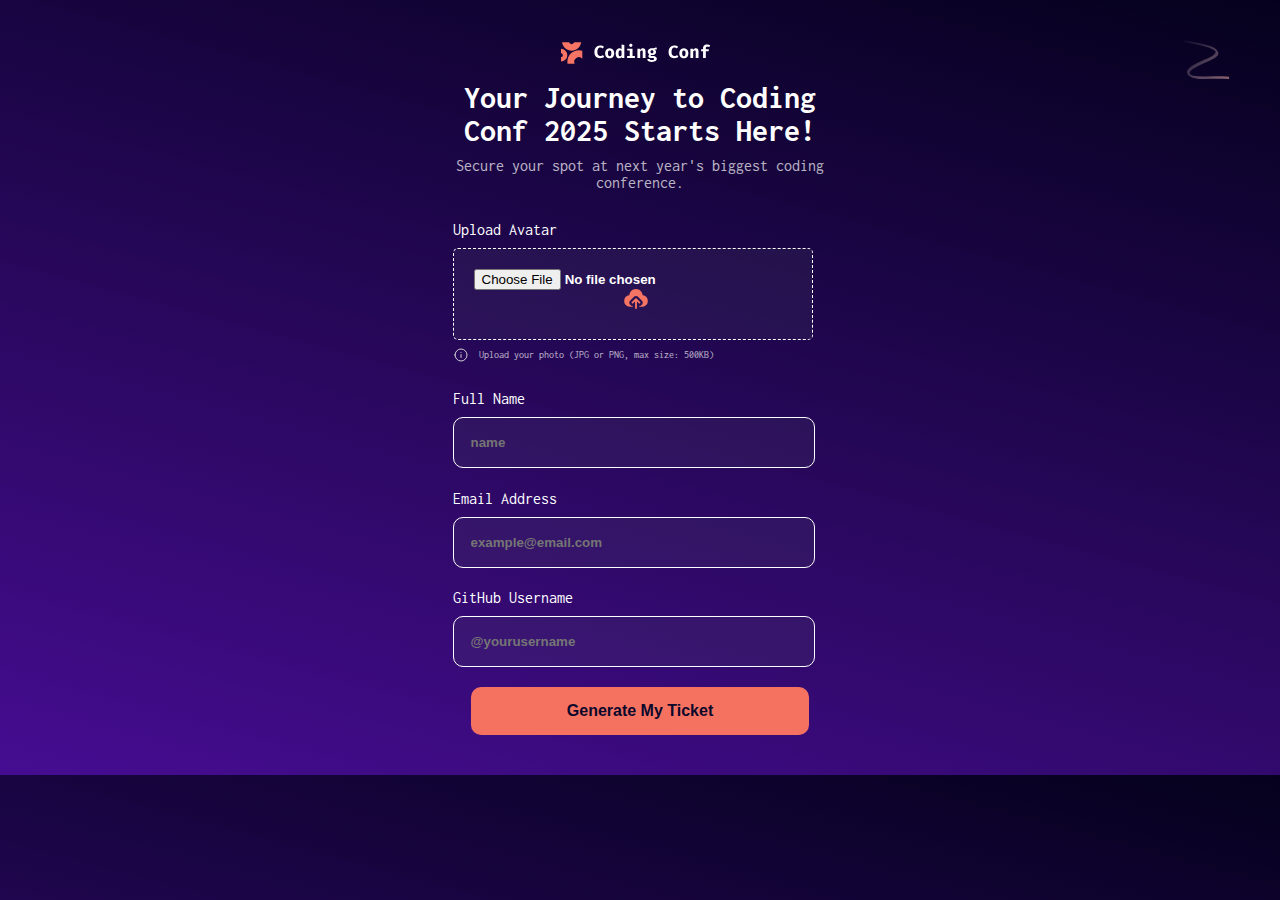
<file: index.html>
<!DOCTYPE html>
<html lang="en">
<head>
  <meta charset="UTF-8">
  <meta name="viewport" content="width=device-width, initial-scale=1.0"> <!-- displays site properly based on user's device -->

  <link rel="icon" type="image/png" sizes="32x32" href="./assets/images/favicon-32x32.png">
  <link rel="stylesheet" href="style.css">
  <link rel="preconnect" href="https://fonts.googleapis.com">
<link rel="preconnect" href="https://fonts.gstatic.com" crossorigin>
<link href="https://fonts.googleapis.com/css2?family=Inconsolata:wght@200..900&display=swap" rel="stylesheet">
  
  <title>Frontend Mentor | Conference ticket generator</title>
</head>
<body>
  <div id="firstPage">
    <div class="logo">
      <svg class="top-logo" xmlns="http://www.w3.org/2000/svg" width="150" height="50" fill="none" viewBox="0 0 209 30"><path fill="#F57463" d="M0 26.864A8.898 8.898 0 0 0 0 9.069v6.229a2.67 2.67 0 0 1 0 5.339v6.229Z"/><path fill="#F57463" d="M29.661 12.034a15.935 15.935 0 0 0-4.82-.742c-8.805 0-15.943 7.138-15.943 15.943 0 .884.072 1.751.21 2.596h9.907a6.377 6.377 0 0 1 10.647-6.771V12.034ZM1.564.17c.738 6.673 6.396 11.864 13.267 11.864 6.87 0 12.528-5.191 13.266-11.865H18.55a4.006 4.006 0 0 1-7.441 0H1.564Z"/><path fill="#fff" d="M54.474 4.51c1.222 0 2.26.165 3.114.493.861.32 1.649.775 2.363 1.366l-1.982 2.388a5.67 5.67 0 0 0-1.55-.91 4.864 4.864 0 0 0-1.847-.345c-.714 0-1.366.205-1.957.615-.59.402-1.062 1.042-1.415 1.92-.353.87-.53 2.002-.53 3.397 0 2.051.37 3.545 1.108 4.48.747.927 1.703 1.39 2.868 1.39.853 0 1.563-.16 2.13-.48.565-.32 1.086-.668 1.562-1.046l1.834 2.339c-.64.632-1.427 1.173-2.363 1.624-.935.452-2.063.678-3.384.678-1.543 0-2.913-.341-4.111-1.022-1.19-.69-2.125-1.698-2.806-3.028-.673-1.337-1.01-2.982-1.01-4.935 0-1.904.349-3.52 1.047-4.85.705-1.329 1.661-2.338 2.867-3.027 1.206-.698 2.56-1.046 4.062-1.046Zm13.338 3.988c1.345 0 2.49.288 3.434.862.943.574 1.665 1.383 2.166 2.425.5 1.034.75 2.248.75 3.643 0 2.182-.558 3.893-1.674 5.132-1.115 1.239-2.674 1.859-4.676 1.859-2.002 0-3.561-.612-4.677-1.834-1.116-1.223-1.674-2.934-1.674-5.133 0-1.386.25-2.6.75-3.643.51-1.042 1.236-1.854 2.18-2.437.95-.582 2.091-.874 3.42-.874Zm0 2.868c-.796 0-1.387.328-1.773.985-.377.648-.566 1.682-.566 3.101 0 1.444.189 2.49.566 3.139.386.648.977.972 1.773.972.796 0 1.382-.324 1.76-.972.385-.648.578-1.703.578-3.163 0-1.412-.193-2.441-.578-3.09-.378-.648-.965-.972-1.76-.972ZM84.35 3.33l3.889.406V22h-3.446l-.197-1.44c-.361.509-.841.948-1.44 1.317-.6.36-1.325.542-2.179.542-1.083 0-1.981-.292-2.695-.874-.706-.583-1.235-1.395-1.588-2.437-.344-1.05-.517-2.277-.517-3.68 0-1.346.21-2.54.628-3.582.418-1.042 1.017-1.858 1.797-2.45.78-.598 1.706-.898 2.781-.898 1.174 0 2.162.403 2.967 1.207V3.329Zm-1.92 8.012c-.673 0-1.215.32-1.625.96-.41.632-.616 1.683-.616 3.151 0 1.075.087 1.912.259 2.511.172.59.41 1.005.714 1.243.303.238.652.357 1.046.357.435 0 .829-.135 1.181-.406.362-.27.682-.64.96-1.108v-5.637a3.478 3.478 0 0 0-.861-.787 1.963 1.963 0 0 0-1.058-.284Zm14.888-9.255c.673 0 1.223.21 1.65.628.426.418.64.94.64 1.563 0 .624-.214 1.149-.64 1.575-.427.419-.977.628-1.65.628-.68 0-1.239-.21-1.674-.628-.426-.426-.64-.951-.64-1.575s.214-1.145.64-1.563c.435-.419.993-.628 1.674-.628ZM99.67 8.93v10.412h3.323V22H92.075v-2.659h3.705v-7.753h-3.582V8.929h7.471ZM106.447 22V8.93h3.397l.271 1.513c.582-.656 1.198-1.145 1.846-1.465.648-.32 1.386-.48 2.215-.48 1.116 0 1.994.341 2.634 1.022.64.681.96 1.641.96 2.88V22h-3.889v-8.48c0-.804-.09-1.362-.271-1.674-.172-.32-.5-.48-.985-.48-.41 0-.804.131-1.181.394-.369.263-.739.628-1.108 1.095V22h-3.889Zm26.372-15.163.911 2.855c-.46.18-.997.312-1.613.394-.615.082-1.333.123-2.154.123.821.353 1.444.792 1.871 1.317.435.517.652 1.198.652 2.043 0 .845-.225 1.6-.676 2.265-.452.656-1.092 1.173-1.92 1.55-.829.378-1.81.567-2.942.567a7.35 7.35 0 0 1-1.514-.148.756.756 0 0 0-.32.32.909.909 0 0 0-.111.43c0 .206.082.39.247.555.172.164.57.246 1.193.246h2.142c1.017 0 1.895.164 2.634.492.746.328 1.325.776 1.735 1.342.41.566.616 1.214.616 1.944 0 1.338-.587 2.392-1.76 3.163-1.174.772-2.917 1.157-5.231 1.157-1.674 0-2.971-.172-3.889-.517-.911-.336-1.547-.82-1.908-1.452-.353-.623-.529-1.366-.529-2.228h3.446c0 .378.074.686.221.924.156.246.447.426.874.541.435.115 1.063.172 1.883.172.829 0 1.461-.065 1.896-.197.434-.13.73-.311.886-.541a1.23 1.23 0 0 0 .246-.75c0-.387-.152-.698-.455-.936-.304-.238-.784-.357-1.44-.357h-2.08c-1.412 0-2.437-.259-3.077-.776-.64-.525-.96-1.136-.96-1.834 0-.484.127-.943.381-1.378a3.33 3.33 0 0 1 1.096-1.095c-.837-.443-1.436-.964-1.797-1.563-.361-.608-.542-1.334-.542-2.179 0-.984.25-1.83.751-2.535.5-.714 1.19-1.264 2.068-1.65.886-.385 1.895-.578 3.027-.578.977.016 1.826-.05 2.548-.197a9.506 9.506 0 0 0 1.945-.628 22.29 22.29 0 0 0 1.649-.861Zm-6.043 4.21c-.616 0-1.104.196-1.465.59-.361.386-.541.919-.541 1.6 0 .722.184 1.276.553 1.662.37.385.854.578 1.453.578 1.329 0 1.994-.763 1.994-2.29 0-1.427-.665-2.14-1.994-2.14Zm31.057-6.536c1.223 0 2.261.164 3.114.492a8.12 8.12 0 0 1 2.363 1.366l-1.982 2.388a5.658 5.658 0 0 0-1.55-.91 4.865 4.865 0 0 0-1.846-.345c-.714 0-1.367.205-1.957.615-.591.402-1.063 1.042-1.416 1.92-.353.87-.529 2.002-.529 3.397 0 2.051.369 3.545 1.108 4.48.746.927 1.702 1.39 2.867 1.39.854 0 1.563-.16 2.13-.48.566-.32 1.087-.668 1.563-1.046l1.834 2.339c-.64.632-1.428 1.173-2.364 1.624-.935.452-2.063.678-3.384.678-1.543 0-2.913-.341-4.111-1.022-1.19-.69-2.125-1.698-2.806-3.028-.673-1.337-1.009-2.982-1.009-4.935 0-1.904.348-3.52 1.046-4.85.705-1.329 1.661-2.338 2.868-3.027 1.206-.698 2.56-1.046 4.061-1.046Zm13.338 3.987c1.346 0 2.49.288 3.434.862.943.574 1.665 1.383 2.166 2.425.501 1.034.751 2.248.751 3.643 0 2.182-.558 3.893-1.674 5.132-1.116 1.239-2.675 1.859-4.677 1.859s-3.561-.612-4.677-1.834c-1.116-1.223-1.674-2.934-1.674-5.133 0-1.386.25-2.6.751-3.643.509-1.042 1.235-1.854 2.178-2.437.952-.582 2.093-.874 3.422-.874Zm0 2.868c-.796 0-1.387.328-1.772.985-.378.648-.566 1.682-.566 3.101 0 1.444.188 2.49.566 3.139.385.648.976.972 1.772.972s1.383-.324 1.76-.972c.386-.648.578-1.703.578-3.163 0-1.412-.192-2.441-.578-3.09-.377-.648-.964-.972-1.76-.972ZM180.275 22V8.93h3.397l.271 1.513c.582-.656 1.198-1.145 1.846-1.465.648-.32 1.387-.48 2.215-.48 1.116 0 1.994.341 2.634 1.022.64.681.96 1.641.96 2.88V22h-3.889v-8.48c0-.804-.09-1.362-.271-1.674-.172-.32-.5-.48-.984-.48-.411 0-.805.131-1.182.394-.369.263-.738.628-1.108 1.095V22h-3.889Zm23.086-18.67c.951 0 1.793.077 2.523.233.73.148 1.382.345 1.957.59L206.77 6.69a6.816 6.816 0 0 0-1.391-.369 8.32 8.32 0 0 0-1.415-.123c-.772 0-1.325.14-1.662.418-.328.28-.492.743-.492 1.391v1.748h4.258l-.43 2.695h-3.828V22h-3.865v-9.55h-2.744V9.753h2.744V7.858c0-.861.205-1.632.616-2.313.41-.681 1.017-1.219 1.821-1.613.804-.402 1.797-.603 2.979-.603Z"/></svg>
  <svg class="squil-line" xmlns="http://www.w3.org/2000/svg" width="80" height="98" fill="none" viewBox="0 0 446 208"><g clip-path="url(#a)"><path fill="url(#b)" d="M18.222 23.675c66.877-3.9 134.173-5.466 201.133-3.38 37.185 1.158 80.292.247 115.655 13.548 33.024 12.422-19.006 46.068-31.798 55.203-21.265 15.19-146.852 88.37-70.869 113.401 35.973 11.85 82.337-2.004 117.998-8.724 52.559-9.903 107.19-23.121 161.025-19.36 17.096 1.195 62.097 6.046 57.942 30.808-3.004 17.903-26.172 32.45-39.649 41.92-16.318 11.466-79.509 35.783-61.903 63.491 8.244 12.976 27.418 17.019 41.393 18.586 32.812 3.678 64.055-5.355 96.111-10.534 18.747-3.028 171.327-15.795 153.351 27.262-8.662 20.744-37.61 34.687-55.745 45.566-14.194 8.516-38.351 18.706-45.403 35.106-13.066 30.378 36.791 35.65 54.396 34.407 48.724-3.438 96.156-18.956 144.232-26.829 22.483-3.681 46.752-7.408 69.267-2.075 14.614 3.461 36.726 10.824 35.148 29.272-1.013 11.852-11.844 22.582-20.269 29.769-21.961 18.733-48.796 41.411-48.284 73.44.621 38.867 48.98 47.264 78.972 47.624 57.585.69 116.165-7.779 173.145-15.187 48.04-6.245 95.96-13.449 143.74-21.402 8.09-1.345 16.18-2.703 24.26-4.127 8.07-1.423-4.6-13.009-10.56-11.957-85.75 15.122-172.27 27.814-258.98 35.821-30.9 2.853-143.953 23.86-133.927-32.913 2.747-15.554 12.686-30.314 23.184-41.77 12.458-13.591 30.17-22.071 39.479-38.561 21.65-38.355-31.843-60.442-61.579-63.897-46.089-5.357-94.859 9.747-139.483 19.251-23.37 4.977-47.284 10.683-71.246 11.643-6.194.249-17.618 1.591-23.005-2.288-10.421-7.504.969-17.964 7.451-23.331 17.867-14.794 39.856-24.342 58.857-37.579 12.72-8.862 34.475-23.912 34.437-41.621-.079-34.991-64.438-40.371-87.608-42.064-30.325-2.216-61.118-.633-91.161 3.962-33.552 5.132-69.439 17.928-103.55 9.473-33.467-8.296 4.923-30.07 17.916-37.97 18-10.944 36.324-22.165 51.973-36.379 24.755-22.488 28.91-47.975-3.842-64.866-40.635-20.956-90.43-15.885-134.02-9.833-50.79 7.053-100.707 20.308-151.712 25.754-10.976 1.172-42.639 6.686-49.902-5.292-6.678-11.018 10.107-26.2 16.903-32.467 27.735-25.566 61.661-43.538 91.19-66.84 15.197-11.99 42.177-33.259 22.559-52.994-18.995-19.107-56.347-20.457-81.2-22.937C193.165 3.71 110.508 6.652 29.24 10.502c-6.072.287-12.144.584-18.213.938-10.181.594.968 12.598 7.195 12.235Z"/></g><defs><linearGradient id="b" x1="160.388" x2="1314.9" y1="-3.406" y2="661.838" gradientUnits="userSpaceOnUse"><stop stop-color="#fff" stop-opacity="0"/><stop offset=".48" stop-color="#F37362"/><stop offset=".905" stop-color="#fff" stop-opacity="0"/></linearGradient><clipPath id="a"><path fill="#fff" d="M0 0h446v208H0z"/></clipPath></defs></svg>
      </div> 
      <header>
      <h2>Your Journey to Coding Conf 2025 Starts Here!</h2>
      
      <p> Secure your spot at next year's biggest coding conference.</p>
      </header>
        <main>
        <div class="imagefield"> 
          <h4>Upload Avatar</h4>
          <input type="file" id="avatar" name="profile_pic"
          accept=".jpg, .jpeg, .png"  required>
          <svg class="upload" xmlns="http://www.w3.org/2000/svg" width="30" height="30" fill="none" viewBox="0 0 30 30"><path fill="#F57463" fill-rule="evenodd" d="M21.894 11.252a.264.264 0 0 1-.229-.225c-.368-2.634-2.51-5.924-6.663-5.924-4.465 0-6.3 3.636-6.657 5.928a.264.264 0 0 1-.228.22c-2.95.362-4.945 2.622-4.945 5.729a5.802 5.802 0 0 0 3.423 5.277 6.274 6.274 0 0 0 2.305.468h2.528a.45.45 0 0 0 .45-.45c0-.267-.233-.472-.5-.484a3.077 3.077 0 0 1-2.049-.9 3.123 3.123 0 0 1 0-4.418l3.461-3.462c.147-.146.307-.277.479-.392.076-.05.158-.085.236-.129.1-.054.196-.114.301-.158.1-.04.206-.065.308-.096.092-.027.181-.062.276-.081.191-.039.384-.056.578-.059.011 0 .022-.004.034-.004.01 0 .018.003.027.004.196.002.391.02.584.059.094.019.18.053.271.08.105.031.211.055.313.098.1.042.193.098.288.15.084.046.17.083.25.137.154.103.295.221.428.349.016.014.034.024.049.039l3.463 3.463a3.124 3.124 0 0 1 0 4.42c-.558.56-1.284.86-2.05.897-.266.013-.497.219-.497.486 0 .249.202.451.451.451h2.512c.435 0 1.314-.06 2.344-.473a5.794 5.794 0 0 0 3.394-5.272c0-3.104-1.991-5.363-4.935-5.728Z" clip-rule="evenodd"/><path fill="#F57463" fill-rule="evenodd" d="M18.464 19.62a.936.936 0 0 0 .663-1.6l-3.464-3.464a.938.938 0 0 0-.664-.275l-.014.002a.932.932 0 0 0-.65.274l-3.462 3.462a.936.936 0 1 0 1.326 1.325l1.864-1.862v6.479a.937.937 0 1 0 1.875 0v-6.48l1.864 1.863a.93.93 0 0 0 .662.275Z" clip-rule="evenodd"/></svg>
        </div> 
          <div class="undertext">
            <svg class="icon-info" xmlns="http://www.w3.org/2000/svg" width="16" height="16" fill="none" viewBox="0 0 16 16"><path stroke="#D1D0D5" stroke-linecap="round" stroke-linejoin="round" d="M2 8a6 6 0 1 0 12 0A6 6 0 0 0 2 8Z"/><path fill="#D1D0D5" d="M8.004 10.462V7.596ZM8 5.57v-.042Z"/><path stroke="#D1D0D5" stroke-linecap="round" stroke-linejoin="round" d="M8.004 10.462V7.596M8 5.569v-.042"/></svg>
          <p>Upload your photo (JPG or PNG, max size: 500KB)</p>
        </div>
          <h4>Full Name</h4>
          <input type="text" class="username" placeholder="name" >
      
          <h4>Email Address</h4> 
          <input type="email" class="user-email" placeholder="example@email.com">
      
          <h4>GitHub Username</h4>
          <input type="text" id="github-username" placeholder="@yourusername" >
      
          <Button id="nextPage" >Generate My Ticket</Button>
        </main>
      </div>
      <script src="index.js"></script>
      
</body>
</html>
</file>
<file: style.css>
body {
    margin: 0 auto 0 auto;
    background-color: #0a0431;
    background-image: url("./assets/images/background-mobile.png");
    box-sizing: border-box;
    background-image: linear-gradient(195deg , #05011d,rgba(76, 14, 156, 0.9) );
    color: #ffffff;
    font-size: 16px;
    max-width: 375px;
  font-family: "Inconsolata", serif;
padding: 10px;
}

 .top-logo{
   position: relative;
   margin-top: 18px;
   left: 29%;
   z-index: 2;
 }

.squil-line {
    position: absolute;
    left: 80%;
    z-index: -1;
    transform: rotate(10deg);
}
.lines {
    position: absolute;
    z-index: -1;
    right: 1%;
}
header {
    z-index: 2;
    margin-bottom: 30px;
    color: #ffffff;
    text-align: center;
}
header h2, header p {
    z-index: 2;
    margin-bottom: 30px;
    color: #ffffff;
    text-align: center;
}
header h2 {
    margin-top: -1px;
    font-size: 0.7rem;
    padding: 15px;
    margin-bottom: 0;
    margin-left:20px ;
}
header p{
    margin-top: 0;
    font-size: 1rem;
    padding: 5px 35px;
    opacity: 0.7;
}

.main {
    z-index: 2;
    position: relative;
    font-size: 1.2rem;
}
 main p {
    font-size: 0.6rem;
    opacity: 0.7;
    margin-left: 0;

 }
 main h4 { 
    margin-bottom: 10px;
    font-weight: 400;
 }

#avatar {
    border: 1px dashed white;
    width: 85%;
    border-radius: 5px;
    height: 50px;
     margin: 0 ;
     padding: 20px ;
     z-index: 0;
}
input{
    padding: 17px;
    border-radius: 10px;
    border: 1px solid white;
   background-color:  rgba(75, 72, 106, 0.2);
    color: #ffffff;
   font-weight: 700;
    width: 87%;
    margin-left: 0;
}
button {
    position: relative;
    margin: 20px auto 30px auto;
    display: block;
    padding: 15px;
    border-radius: 10px;
    border: none;
    width: 90%;
    color: #0c082b;
    font-size: 1rem;
    font-weight:700 ;
    background-color: #f57261;
}
.undertext {
    display: flex;
    align-items: center;
}
.icon-info{
    margin-right: 10px;
}
.imagefield {
  position: relative;
}
.upload{
    position:absolute;
    top: 53%;
    left: 45%;
    z-index: 1;
}


.ticket-squil-line {
    position: absolute;
    left: 80%;
    z-index: -1;
    transform: rotate(10deg);
}
.ticket-lines {
   position: absolute;
  z-index: -1;
  right: 1%;
}
.ticket-con {
  position: relative;
  margin-left: 3%;
  z-index: -1;
}
.mid-logo {
  position: absolute;
  z-index: 1;
  top: 18%;
    left: 8%;
}
.date {
  position: absolute;
  top: 32%;
  font-size: 0.7rem;
  opacity: .7;
  margin-top: 1px;
  padding: 0 85px 0 65px;
}

.info{
  margin-top: 50px;
  display: flex;
  flex-direction: row;
  
}
img{
  position: absolute;
  top: 48%;
  left: 8%;
  height: 45px;
  width: 45px;
  border-radius: 10px;
}
.oruko {
  position: absolute;
  top: 42%;
  left: 23%;
  font-size: 1.1rem;
  font-weight: 500;
}
.email {
  position: absolute;
  top: 50%;
  left: 23%;
  font-size: 1rem;
  opacity: 0.7;
}
a {
  text-decoration:none ;
}

@media (min-width: 768px) {
  
  body {
    margin: 0 auto;
    box-sizing: content-box ;
    
  }

 header h2 {
    font-size: 2rem;
    margin: 0;
    padding: 0;
 }
 header p{
    margin-top: 10px;
    padding: 0;
    opacity: 0.7;
  }
.squil-line {
  position: absolute;
  left: 90%;
  z-index: -1;
  transform: rotate(10deg);
  }
}
</file>
